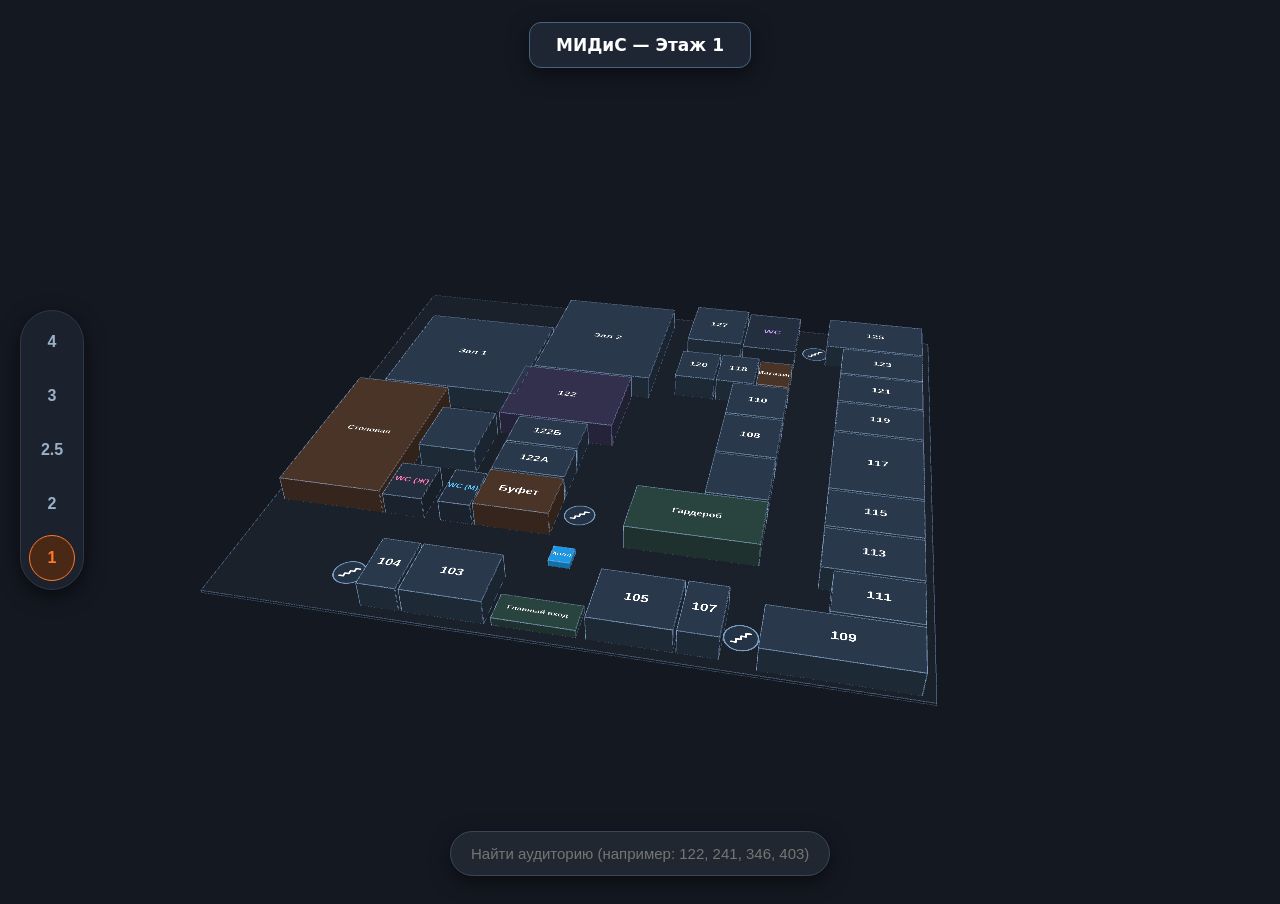
<file: index.html>
<!DOCTYPE html>
<html lang="ru">
<head>
    <meta charset="UTF-8">
    <title></title>
    <script src="babylon.js"></script>
    <link rel="stylesheet" href="styles.css">
</head>
<body>
    <div id="error-log"></div>
    <div id="floor-controls">
        <button id="btn-floor-4" onclick="switchFloor('4')">4</button>
        <button id="btn-floor-3" onclick="switchFloor('3')">3</button>
        <button id="btn-floor-2.5" onclick="switchFloor('2.5')">2.5</button>
        <button id="btn-floor-2" onclick="switchFloor('2')">2</button>
        <button id="btn-floor-1" class="active" onclick="switchFloor('1')">1</button>
    </div>
    <div id="info-panel">МИДиС — Этаж 1 (Кликни на кабинет)</div>
    <div id="search-bar">
        <input type="text" id="search-input" placeholder="Найти аудиторию (например: 122, 241, 346, 403)..." oninput="searchRoom(this.value)">
    </div>
    <canvas id="renderCanvas"></canvas>

    <script src="app.js"></script>
</body>
</html>
</file>
<file: styles.css>
html, body {
    overflow: hidden;
    width: 100%;
    height: 100%;
    margin: 0;
    padding: 0;
    background-color: #141821;
    font-family: system-ui, -apple-system, sans-serif;
}
#renderCanvas {
    width: 100%;
    height: 100%;
    touch-action: none;
    outline: none;
}
#error-log {
    position: absolute;
    top: 10px;
    left: 10px;
    color: #ff4d4d;
    font-family: monospace;
    background: rgba(0, 0, 0, 0.85);
    padding: 10px;
    display: none;
    z-index: 100;
}
#floor-controls {
    position: absolute;
    left: 20px;
    top: 50%;
    transform: translateY(-50%);
    background-color: #1c222d;
    padding: 8px;
    border-radius: 32px;
    display: flex;
    flex-direction: column;
    gap: 8px;
    border: 1px solid #2e3846;
    box-shadow: 0 6px 20px rgba(0, 0, 0, 0.6);
    z-index: 20;
}
#floor-controls button {
    width: 46px;
    height: 46px;
    border-radius: 50%;
    border: none;
    background-color: transparent;
    color: #9ab0c7;
    font-size: 16px;
    font-weight: bold;
    cursor: pointer;
    transition: 0.2s;
}
#floor-controls button:hover {
    color: #ffffff;
    background-color: rgba(255, 255, 255, 0.08);
}
#floor-controls button.active {
    background-color: #4a2816;
    color: #ff7a29;
    border: 1px solid #ff7a29;
}
#info-panel {
    position: absolute;
    top: 22px;
    left: 50%;
    transform: translateX(-50%);
    background-color: #1e2633;
    color: #ffffff;
    padding: 12px 26px;
    border-radius: 12px;
    font-size: 17px;
    font-weight: bold;
    border: 1.5px solid #486380;
    box-shadow: 0 6px 20px rgba(0, 0, 0, 0.5);
    pointer-events: none;
    z-index: 10;
}
#search-bar {
    position: absolute;
    bottom: 24px;
    left: 50%;
    transform: translateX(-50%);
    width: 380px;
    max-width: 85vw;
    z-index: 20;
}
#search-bar input {
    width: 100%;
    box-sizing: border-box;
    padding: 13px 20px;
    border-radius: 24px;
    border: 1px solid #394858;
    background-color: #202731;
    color: #ffffff;
    font-size: 15px;
    outline: none;
    box-shadow: 0 6px 20px rgba(0, 0, 0, 0.5);
}
#search-bar input:focus {
    border-color: #ff7a29;
}
</file>
